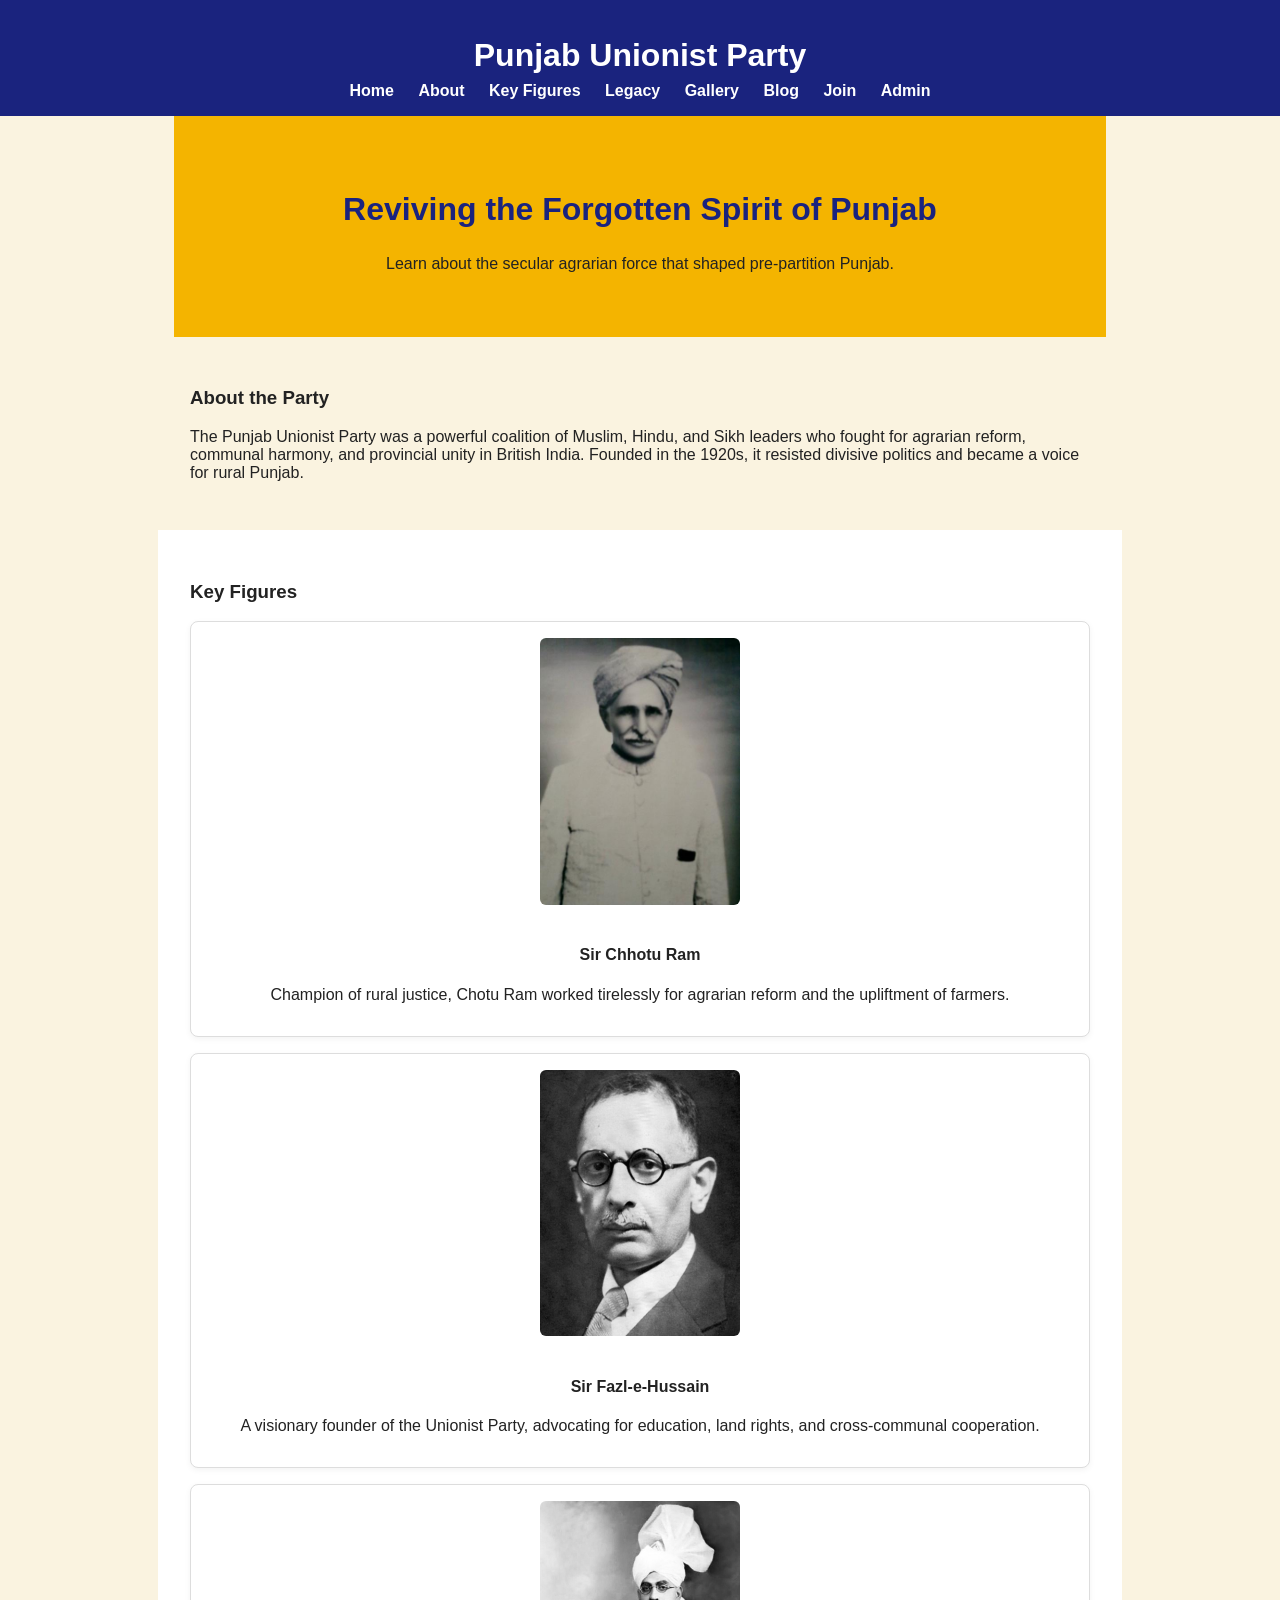
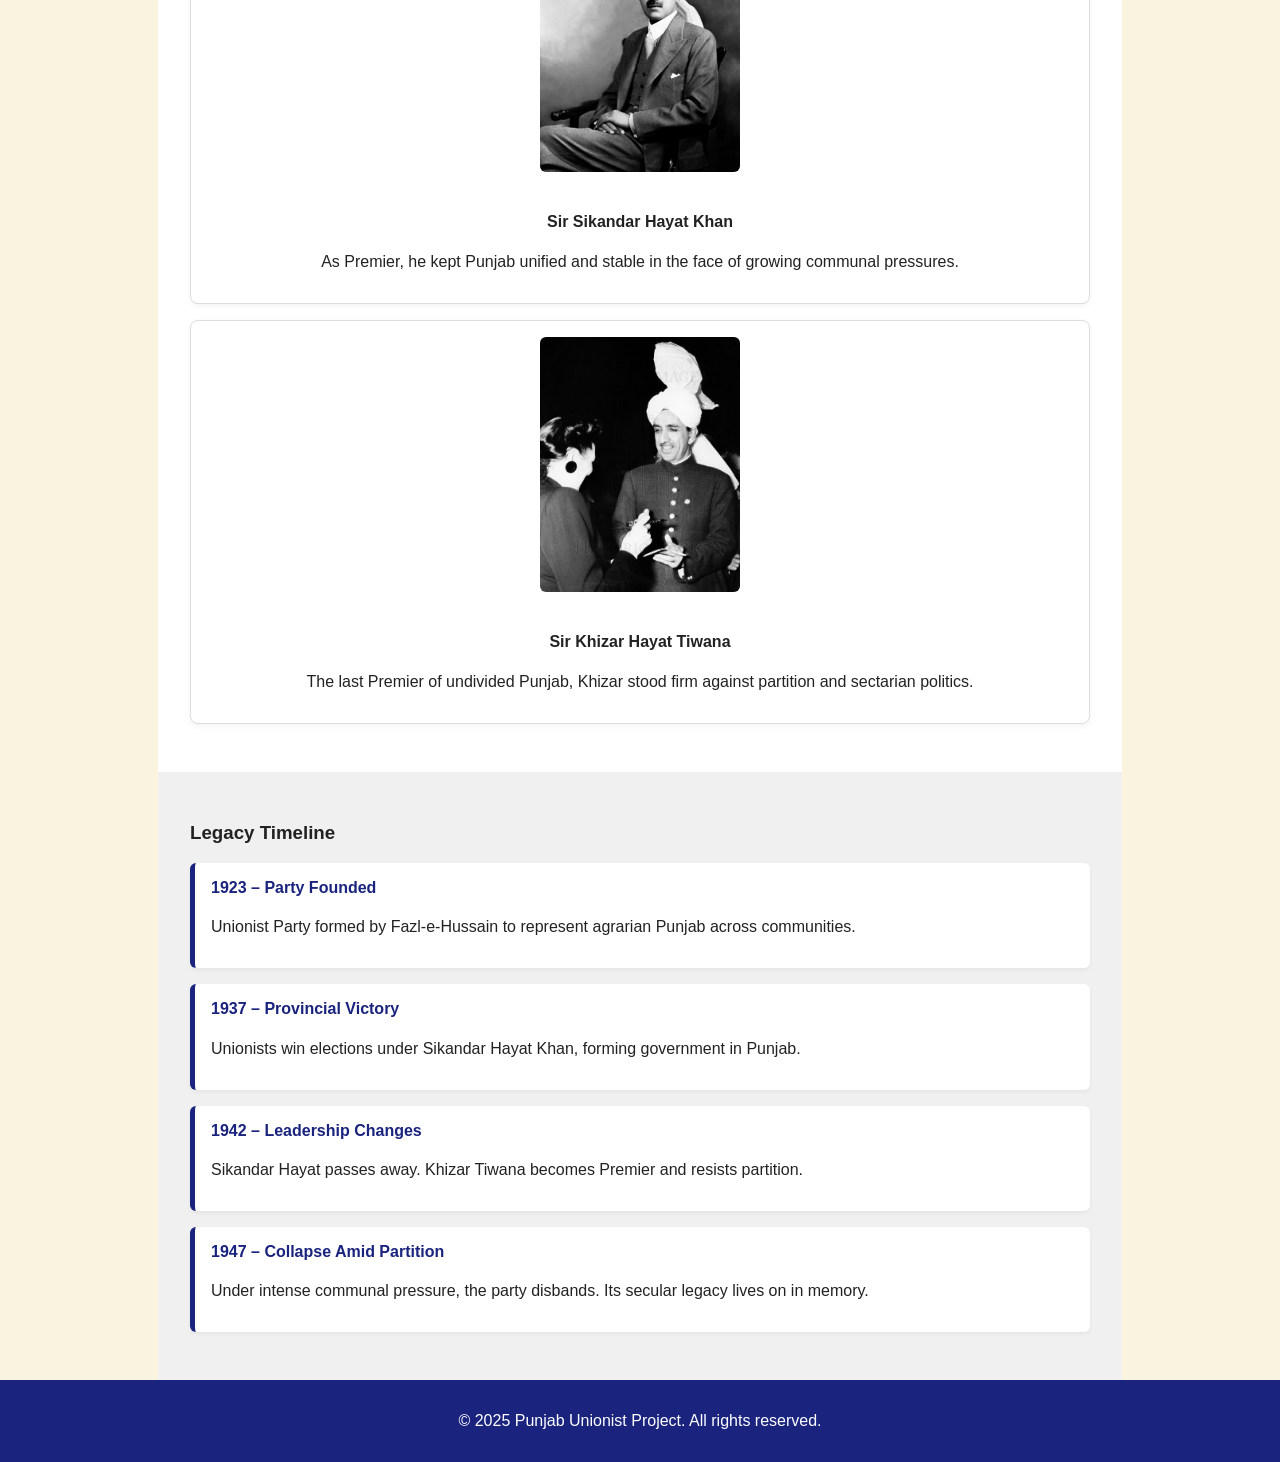
<file: Punjab Unionist Party/index.html>
<!DOCTYPE html>
<html lang="en">
<head>
  <meta charset="UTF-8" />
  <meta name="viewport" content="width=device-width, initial-scale=1.0"/>
  <title>Punjab Unionist Party</title>
  <link rel="stylesheet" href="style.css" />
</head>
<body>

  <!-- Header -->
  <header>
    <h1>Punjab Unionist Party</h1>
    <nav>
      <a href="index.html">Home</a>
      <a href="index.html#about">About</a>
      <a href="index.html#key-figures">Key Figures</a>
      <a href="index.html#timeline">Legacy</a>
      <a href="gallery.html">Gallery</a>
      <a href="blog.html">Blog</a>
      <a href="join.html">Join</a>
      <a href="/admin">Admin</a>
    </nav>
  </header>

  <!-- Hero Section -->
  <section class="hero">
    <h2>Reviving the Forgotten Spirit of Punjab</h2>
    <p>Learn about the secular agrarian force that shaped pre-partition Punjab.</p>
  </section>

  <!-- About Section -->
  <section id="about">
    <h3>About the Party</h3>
    <p>The Punjab Unionist Party was a powerful coalition of Muslim, Hindu, and Sikh leaders who fought for agrarian reform, communal harmony, and provincial unity in British India. Founded in the 1920s, it resisted divisive politics and became a voice for rural Punjab.</p>
  </section>

  <!-- Key Figures Section -->
  <section id="key-figures">
    <h3>Key Figures</h3>

    <div class="leader-card">
      <img src="images/chotu-ram.jpg" alt="Chotu Ram">
      <h4>Sir Chhotu Ram</h4>
      <p>Champion of rural justice, Chotu Ram worked tirelessly for agrarian reform and the upliftment of farmers.</p>
    </div>

    <div class="leader-card">
      <img src="images/fazl-e-hussain.jpg" alt="Fazl-e-Hussain">
      <h4>Sir Fazl-e-Hussain</h4>
      <p>A visionary founder of the Unionist Party, advocating for education, land rights, and cross-communal cooperation.</p>
    </div>

    <div class="leader-card">
      <img src="images/sikandar-hayat.jpg" alt="Sikandar Hayat Khan">
      <h4>Sir Sikandar Hayat Khan</h4>
      <p>As Premier, he kept Punjab unified and stable in the face of growing communal pressures.</p>
    </div>

    <div class="leader-card">
      <img src="images/khizar-hayat.jpg" alt="Malik Khizar Hayat Tiwana">
      <h4>Sir Khizar Hayat Tiwana</h4>
      <p>The last Premier of undivided Punjab, Khizar stood firm against partition and sectarian politics.</p>
    </div>
  </section>

  <!-- Timeline Section -->
  <section id="timeline">
    <h3>Legacy Timeline</h3>

    <div class="timeline-event">
      <h4>1923 – Party Founded</h4>
      <p>Unionist Party formed by Fazl-e-Hussain to represent agrarian Punjab across communities.</p>
    </div>

    <div class="timeline-event">
      <h4>1937 – Provincial Victory</h4>
      <p>Unionists win elections under Sikandar Hayat Khan, forming government in Punjab.</p>
    </div>

    <div class="timeline-event">
      <h4>1942 – Leadership Changes</h4>
      <p>Sikandar Hayat passes away. Khizar Tiwana becomes Premier and resists partition.</p>
    </div>

    <div class="timeline-event">
      <h4>1947 – Collapse Amid Partition</h4>
      <p>Under intense communal pressure, the party disbands. Its secular legacy lives on in memory.</p>
    </div>
  </section>

  <!-- Footer -->
  <footer>
    <p>&copy; 2025 Punjab Unionist Project. All rights reserved.</p>
  </footer>

</body>
</html>
</file>
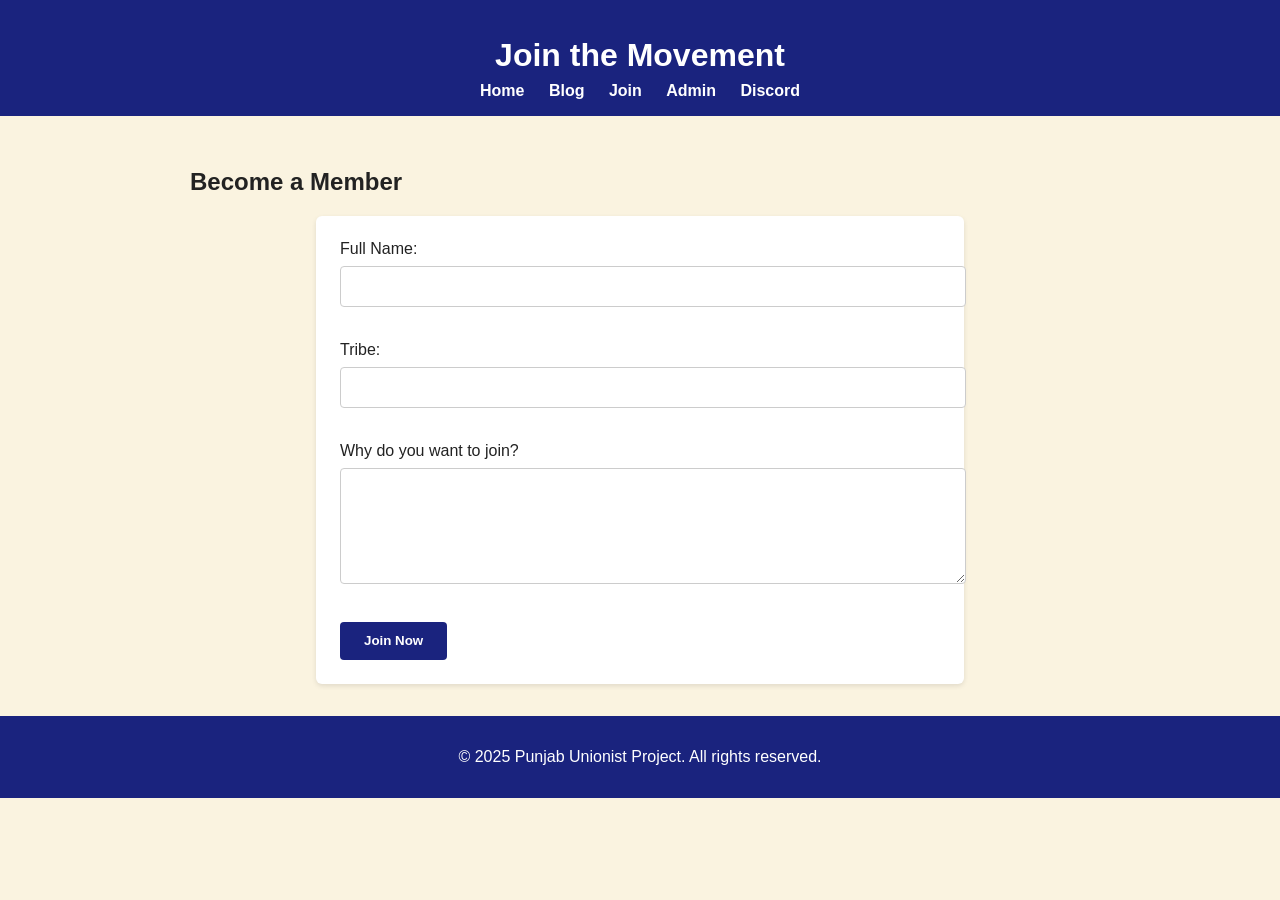
<file: Punjab Unionist Party/join.html>
<!DOCTYPE html>
<html lang="en">
<head>
  <meta charset="UTF-8" />
  <meta name="viewport" content="width=device-width, initial-scale=1.0" />
  <title>Join Punjab Unionist Party</title>
  <link rel="stylesheet" href="style.css" />
</head>
<body>

<header>
  <h1>Join the Movement</h1>
  <nav>
    <a href="index.html">Home</a>
    <a href="blog.html">Blog</a>
    <a href="join.html">Join</a>
    <a href="/admin">Admin</a>
    <a href="https://discord.gg/YOUR_INVITE" target="_blank">Discord</a>
  </nav>
</header>

<section>
  <h2>Become a Member</h2>
  <form name="join-form" method="POST" data-netlify="true">
    <label for="name">Full Name:</label><br>
    <input type="text" name="name" required /><br><br>

    <label for="tribe">Tribe:</label><br>
    <input type="text" name="tribe" required /><br><br>

    <label for="reason">Why do you want to join?</label><br>
    <textarea name="reason" rows="6" required></textarea><br><br>

    <button type="submit">Join Now</button>
  </form>
</section>

<footer>
  <p>&copy; 2025 Punjab Unionist Project. All rights reserved.</p>
</footer>

</body>
</html>
</file>
<file: Punjab Unionist Party/style.css>
/* General Styling */
body {
    font-family: 'Segoe UI', Tahoma, Geneva, Verdana, sans-serif;
    margin: 0;
    padding: 0;
    background: #FAF3E0; /* Punjabi earthy base */
    color: #222;
  }
  
  /* Header */
  header {
    background-color: #1A237E; /* Indigo - royalty */
    color: white;
    padding: 1rem;
    text-align: center;
  }
  
  header h1 {
    margin-bottom: 0.5rem;
  }
  
  nav a {
    color: white;
    margin: 0 10px;
    text-decoration: none;
    font-weight: bold;
  }
  
  /* Hero Section */
  .hero {
    background-color: #F4B400; /* Mustard yellow - wheat fields */
    text-align: center;
    padding: 3rem 1rem;
  }
  
  .hero h2 {
    font-size: 2em;
    color: #1A237E;
  }
  
  /* Content Sections */
  section {
    padding: 2rem;
    max-width: 900px;
    margin: auto;
  }
  
  /* Key Figures */
  #key-figures {
    background: #fff;
  }
  
  .leader-card {
    background-color: #ffffff;
    border: 1px solid #ddd;
    margin: 1rem 0;
    padding: 1rem;
    border-radius: 8px;
    text-align: center;
    box-shadow: 0 2px 6px rgba(0, 0, 0, 0.05);
  }
  
  .leader-card img {
    width: 200px;
    border-radius: 6px;
    margin-bottom: 1rem;
  }
  
  .caption {
    font-size: 0.85rem;
    color: #555;
    margin-top: 0.5rem;
  }
  
  .caption a {
    color: #1A237E;
    text-decoration: underline;
  }
  
  /* Timeline */
  #timeline {
    background: #f0f0f0;
    padding: 2rem;
  }
  
  .timeline-event {
    background: white;
    padding: 1rem;
    border-left: 5px solid #1A237E;
    margin: 1rem 0;
    border-radius: 6px;
    box-shadow: 0 2px 4px rgba(0,0,0,0.05);
  }
  
  .timeline-event h4 {
    margin-top: 0;
    color: #1A237E;
  }
  
  /* Blog Cards */
  .blog-card {
    background: white;
    border: 1px solid #ddd;
    padding: 1.5rem;
    margin: 1rem 0;
    border-left: 6px solid #F4B400;
    border-radius: 6px;
    box-shadow: 0 2px 6px rgba(0,0,0,0.05);
  }
  
  .blog-card h3 {
    margin-top: 0;
    color: #1A237E;
  }
  
  .blog-card a {
    text-decoration: none;
    color: #228B22;
    font-weight: bold;
  }
  
  /* Blog Full Post */
  .blog-post {
    background: white;
    margin: 2rem 0;
    padding: 2rem;
    border-radius: 6px;
    border-left: 4px solid #1A237E;
    box-shadow: 0 2px 6px rgba(0,0,0,0.1);
  }
  
  .blog-post h3 {
    margin-bottom: 0.5rem;
    color: #F4B400;
  }
  
  .blog-post em {
    color: #666;
    font-size: 0.9rem;
  }
  
  /* Join Form */
  form {
    background: #fff;
    padding: 1.5rem;
    border-radius: 6px;
    box-shadow: 0 2px 5px rgba(0,0,0,0.1);
    max-width: 600px;
    margin: auto;
  }
  
  input[type="text"],
  textarea {
    width: 100%;
    padding: 0.75rem;
    margin-top: 0.5rem;
    margin-bottom: 1rem;
    border: 1px solid #ccc;
    border-radius: 4px;
  }
  
  button {
    background-color: #1A237E;
    color: white;
    padding: 0.7rem 1.5rem;
    border: none;
    border-radius: 4px;
    font-weight: bold;
    cursor: pointer;
  }
  
  /* Footer */
  footer {
    background-color: #1A237E;
    color: white;
    text-align: center;
    padding: 1rem;
  }
</file>
